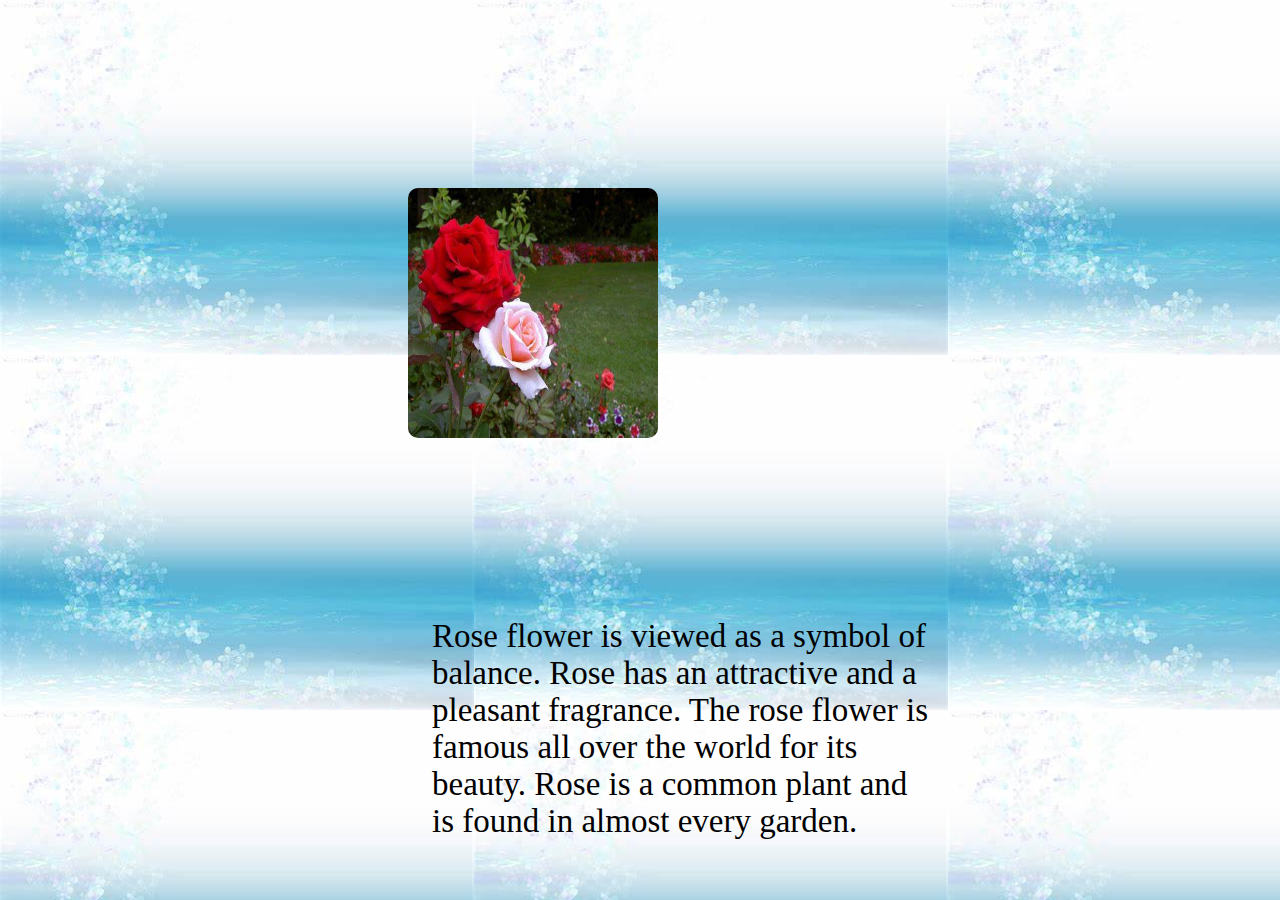
<file: about.html>
<!DOCTYPE html>
<html lang="en">

<head>
    <meta charset="UTF-8">
    <meta http-equiv="X-UA-Compatible" content="IE=edge">
    <meta name="viewport" content="width=device-width, initial-scale=1.0">
    <title>About -us</title>
    <style>
        body{
            background:url(./images/th\ \(12\).jpg);
        }
        .about{
            display: flex;
        }
        .left {
            /* margin: 0 auto; */
            margin-left: 400px;
            /* margin-top: 1px; */
            display: inline;
            /* text-align: center; */
        }
        img {
            width: 250px;
            height: 250px;
            margin-top: 180px;
            border-radius: 10px;
        }
        .right {
            float: right;
            width: 500px;
            margin-top: 143px;
            margin-right: 340px;
        }

        p {
            font-size: 33px;
        }
    </style>
</head>
<body>
    <div id="about">
        <div class="left">
            <img src="./images/th.jpg" alt="">
        </div>

        <div class="right">
            <p>Rose flower is viewed as a symbol of balance. Rose has an attractive and a pleasant fragrance. The rose
                flower is famous all over the world for its beauty. Rose is a common plant and is found in almost every
                garden.</p>
        </div>

    </div>
</body>

</html>
</file>
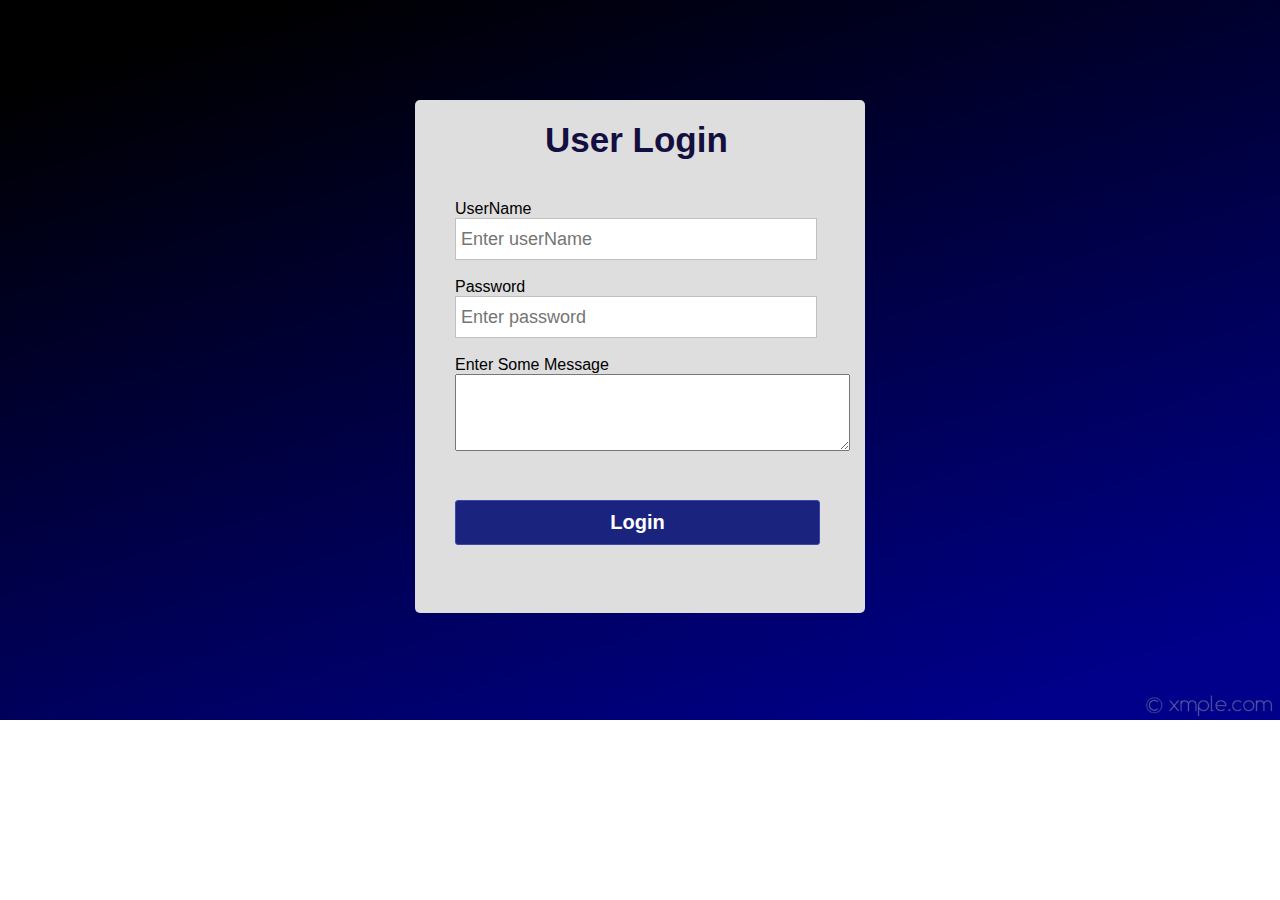
<file: contact.html>
<!DOCTYPE html>
<html lang="en">

<head>
    <meta charset="UTF-8">
    <meta http-equiv="X-UA-Compatible" content="IE=edge">
    <meta name="viewport" content="width=device-width, initial-scale=1.0">
    <title>Validated Login Form</title>
    <style>
        *{
	padding: 0;
	margin: 0;
}
body{
	background: url(./images/bg_img.jpg) no-repeat;
	background-size: cover;
	align-items: center;
	justify-content: center;
	display: flex;
	font-family: sans-serif;
}
.container{
	position: relative;
	margin-top: 100px;
	width: 450px;
	height: auto;
	background: #dedede;
	border-radius: 5px;
}
.label{
	padding: 20px 130px;
	font-size: 35px;
	font-weight: bold;
	color: #130f40;
}
.loginform{
	padding: 20px 40px;
}
.loginform input{
	height: 40px;
	width: 350px;
	padding: 0 5px;
	font-size: 18px;
	outline: none;
	border: 1px solid silver;
}
.loginform button{
	margin: 45px 0 30px 0;
	height: 45px;
	width: 365px;
	font-size: 20px;
	color: white;
	outline: none;
	cursor: pointer;
	font-weight: bold;
	background: #1A237E;
	border-radius: 3px;
	border: 1px solid #3949AB;
	transition: .5s;
}
    </style>
</head>

<body>
    <div class="container">
        <h1 class="label">User Login</h1>
        <form class="loginform">
            <label for="userName">UserName</label><br>
            <input type="text" placeholder="Enter userName" id="userName" onkeyup="Validation()"><br><br>
            <p style="color: red;display:none">Please Enter Valid UserName.....</p>
            <label for="password">Password</label><br>
            <input type="text" placeholder="Enter password" id="password" onkeyup="validatePassword()"><br><br>
            <h5 style="color: red;display:none">Please Enter Valid password.....</h5>
            <label for="message">Enter Some Message</label><br />
            <textarea name="" id="message" cols="47" rows="5"></textarea><br />
            <button type="button" onclick="Submit()">Login</button><br><br>
        </form>
    </div>
    <script src="./index.js"></script>
</body>

</html>
</file>
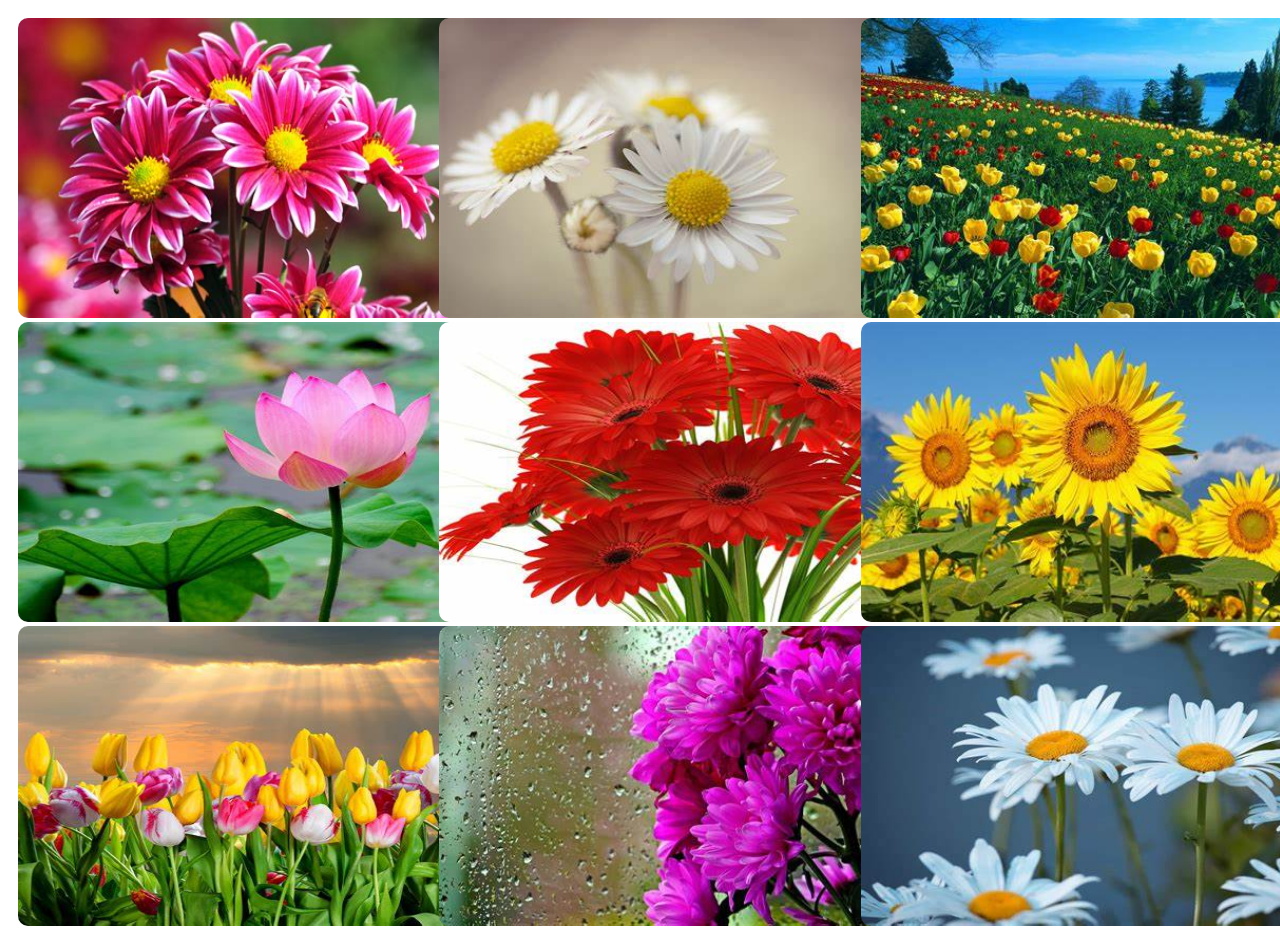
<file: gallery.html>
<!DOCTYPE html>
<html lang="en">

<head>
    <meta charset="UTF-8">
    <meta http-equiv="X-UA-Compatible" content="IE=edge">
    <meta name="viewport" content="width=device-width, initial-scale=1.0">
    <title>Gallery</title>
    <style>
        * {
            box-sizing: border-box;
        }
        img {
            width: 500px;
            height: 300px;
            border-radius: 10px;
        }
        .column {
            float: left;
            width: 33.33%;
            padding: 10px;
        }

        .row:after {
            content: "";
            display: table;
            clear: both;
        }

        @media screen and (max-width: 600px) {
            .column {
                width: 100%;
            }
        }
    </style>
</head>

<body>
    <div class="row">
        <div class="column">
            <img src="./images/th (1).jpg" alt="">
            <img src="./images/th (2).jpg" alt="">
            <img src="./images/th (3).jpg" alt="">
        </div>
        <div class="column">
            <img src="./images/th (5).jpg" alt="">
            <img src="./images/th (4).jpg" alt="">
            <img src="./images/th (6).jpg" alt="">
        </div>
        <div class="column">
            <img src="./images/th (7).jpg" alt="">
            <img src="./images/th (8).jpg" alt="">
            <img src="./images/th (9).jpg" alt="">
        </div>
    </div>
</body>

</html>
</file>
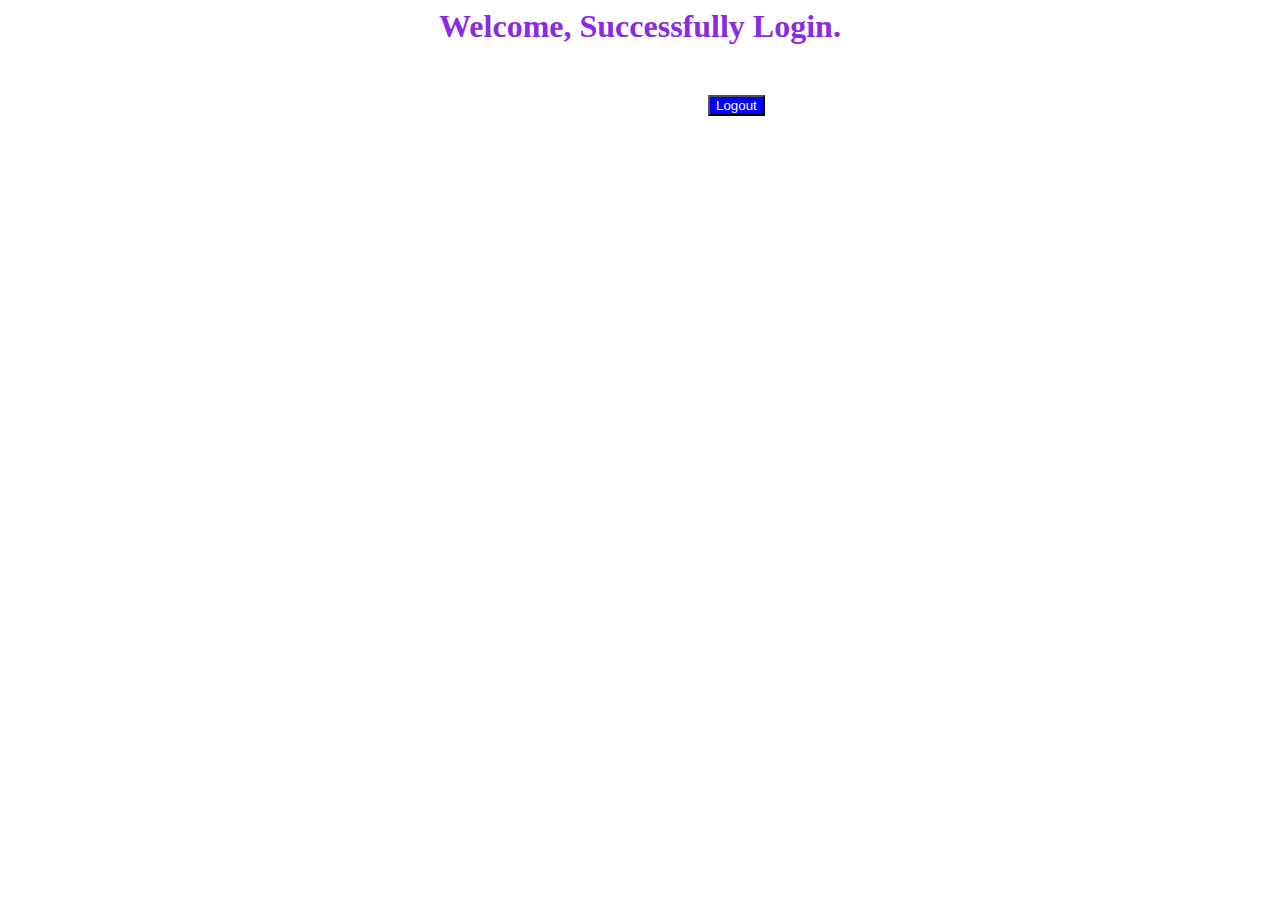
<file: index1.html>
<!DOCTYPE html>
<html lang="en">
<head>
    <meta charset="UTF-8">
    <meta http-equiv="X-UA-Compatible" content="IE=edge">
    <meta name="viewport" content="width=device-width, initial-scale=1.0">
    <title>Validated Login Form</title>
    <style>
        h1{
            color: blueviolet;
            margin: 0 auto;
            text-align: center;
        }
        button{
            margin:0 auto;
            text-align: center;
            margin-left: 700px;
            margin-top: 50px;
            background-color: blue;
            color: white;
        }
    </style>
</head>
<body>
    <h1>Welcome, Successfully Login. </h1>
    <button type="button" onclick="logout()">Logout</button>
    <script>
        function logout(){
            window.location.href = "index.html"
        }
    </script>
</body>
</html>
</file>
